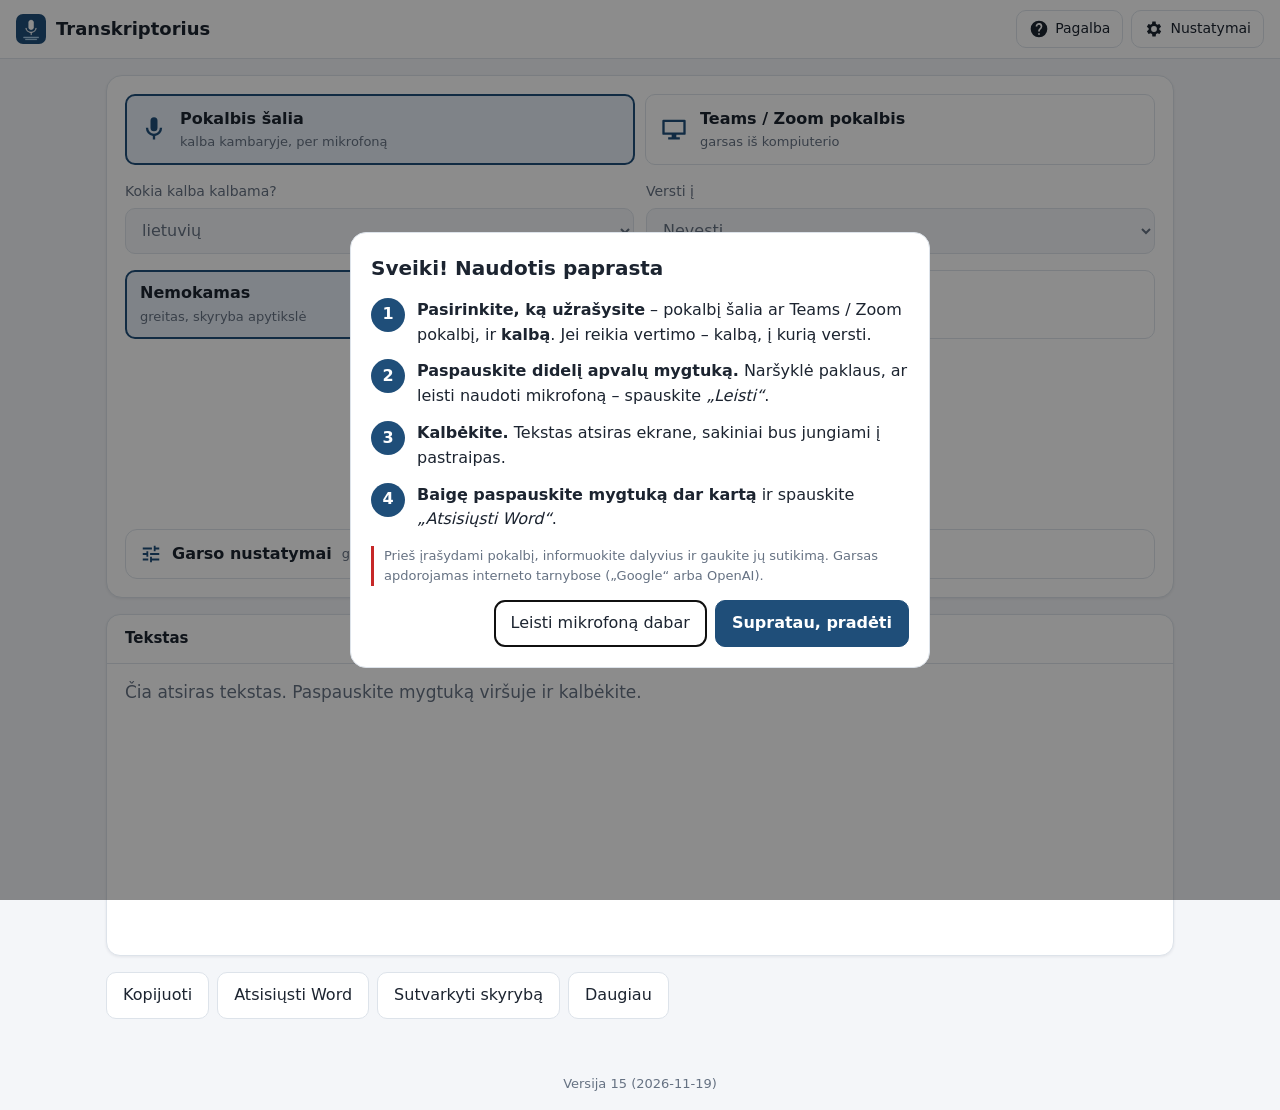
<file: index.html>
<!doctype html>
<html lang="lt">
<head>
<meta charset="utf-8">
<meta name="viewport" content="width=device-width, initial-scale=1, viewport-fit=cover">
<title>Transkriptorius</title>
<meta name="description" content="Kalbos transkribavimas ir vertimas realiu laiku">
<meta name="theme-color" content="#1f4e79">
<link rel="manifest" href="manifest.webmanifest">
<link rel="icon" href="icons/icon-192.png">
<link rel="apple-touch-icon" href="icons/icon-192.png">
<meta name="apple-mobile-web-app-capable" content="yes">
<link rel="stylesheet" href="style.css">
</head>
<body>
<header class="topbar">
  <div class="brand">
    <img src="icons/icon-192.png" alt="" width="30" height="30">
    <span>Transkriptorius</span>
  </div>
  <div class="top-actions">
    <button id="installBtn" class="primary small" hidden>Įdiegti<span class="desk"> programą</span></button>
    <button id="helpBtn" class="ghost small icon-btn" aria-label="Pagalba"><svg viewBox="0 0 24 24" aria-hidden="true"><path d="M12 2a10 10 0 1 0 0 20 10 10 0 0 0 0-20zm1 17h-2v-2h2v2zm2.07-7.75-.9.92C13.45 12.9 13 13.5 13 15h-2v-.5c0-1.1.45-2.1 1.17-2.83l1.24-1.26A2 2 0 1 0 10 9H8a4 4 0 1 1 7.07 2.25z"/></svg><span class="lbl">Pagalba</span></button>
    <button id="settingsBtn" class="ghost small icon-btn" aria-label="Nustatymai"><svg viewBox="0 0 24 24" aria-hidden="true"><path d="M19.4 13a7.5 7.5 0 0 0 0-2l2.1-1.6-2-3.5-2.5 1a7.4 7.4 0 0 0-1.7-1L15 3h-4l-.4 2.9a7.4 7.4 0 0 0-1.7 1l-2.5-1-2 3.5L6.6 11a7.5 7.5 0 0 0 0 2l-2.1 1.6 2 3.5 2.5-1c.5.4 1.1.7 1.7 1L11 21h4l.4-2.9c.6-.3 1.2-.6 1.7-1l2.5 1 2-3.5-2.2-1.6zM13 15.5a3.5 3.5 0 1 1 0-7 3.5 3.5 0 0 1 0 7z" transform="translate(-1 0)"/></svg><span class="lbl">Nustatymai</span></button>
  </div>
</header>

<main>
  <section class="hero">
    <div class="choice" id="sourceRow" role="radiogroup" aria-label="Ką užrašysite">
      <button type="button" class="card-btn src-btn" data-source="mic" role="radio">
        <svg viewBox="0 0 24 24" aria-hidden="true"><path d="M12 14a3 3 0 0 0 3-3V5a3 3 0 0 0-6 0v6a3 3 0 0 0 3 3zm5-3a5 5 0 0 1-10 0H5a7 7 0 0 0 6 6.92V21h2v-3.08A7 7 0 0 0 19 11h-2z"/></svg>
        <span><strong>Pokalbis šalia</strong><small>kalba kambaryje, per mikrofoną</small></span>
      </button>
      <button type="button" class="card-btn src-btn" data-source="meeting" role="radio">
        <svg viewBox="0 0 24 24" aria-hidden="true"><path d="M3 4h18a1 1 0 0 1 1 1v11a1 1 0 0 1-1 1h-7v2h3v2H7v-2h3v-2H3a1 1 0 0 1-1-1V5a1 1 0 0 1 1-1zm1 2v9h16V6H4z"/></svg>
        <span><strong>Teams / Zoom pokalbis</strong><small>garsas iš kompiuterio</small></span>
      </button>
    </div>
    <div class="pickers">
      <label>Kokia kalba kalbama?
        <select id="srcLang"></select>
      </label>
      <label>Versti į
        <select id="dstLang"></select>
      </label>
    </div>

    <div class="mode" role="radiogroup" aria-label="Atpažinimo kokybė">
      <button type="button" class="mode-btn" data-engine="browser" role="radio">
        <strong>Nemokamas</strong><small>greitas, skyryba apytikslė</small>
      </button>
      <button type="button" class="mode-btn" data-engine="openai" role="radio">
        <strong>Profesionalus</strong><small>tiksliausias, mokamas (OpenAI)</small>
      </button>
    </div>

    <div class="mic-wrap">
      <button id="recBtn" class="mic" aria-label="Pradėti įrašymą">
        <svg viewBox="0 0 24 24" class="ic-mic" aria-hidden="true"><path d="M12 14a3 3 0 0 0 3-3V5a3 3 0 0 0-6 0v6a3 3 0 0 0 3 3zm5-3a5 5 0 0 1-10 0H5a7 7 0 0 0 6 6.92V21h2v-3.08A7 7 0 0 0 19 11h-2z"/></svg>
        <svg viewBox="0 0 24 24" class="ic-stop" aria-hidden="true"><rect x="6" y="6" width="12" height="12" rx="2"/></svg>
      </button>
      <p id="status" class="status">Paspauskite mygtuką ir kalbėkite</p>
      <p id="timer" class="timer">00:00</p>
    </div>

    <details id="audioPanel" class="audio">
      <summary>
        <svg viewBox="0 0 24 24" aria-hidden="true"><path d="M3 17v2h6v-2H3zM3 5v2h10V5H3zm10 16v-2h8v-2h-8v-2h-2v6h2zM7 9v2H3v2h4v2h2V9H7zm14 4v-2H11v2h10zm-6-4h2V7h4V5h-4V3h-2v6z"/></svg>
        <span>Garso nustatymai</span><span id="audioSummary" class="muted"></span>
      </summary>
      <div class="audio-body">
        <div id="audioControls" class="audio-grid">
          <label>Mikrofonas
            <select id="micId"><option value="">Numatytasis mikrofonas</option></select>
          </label>
          <label>Garsumas: <strong id="sensLabel"></strong>
            <input id="sensitivity" type="range" min="1" max="5" step="1">
            <span class="range-ends"><span>tyliau</span><span>garsiau (tylus kalbėtojas)</span></span>
          </label>
          <div class="field">
            <span class="field-label">Triukšmo filtras</span>
            <div class="seg" id="noiseSeg" role="radiogroup">
              <button type="button" data-n="0" role="radio">Išjungtas</button>
              <button type="button" data-n="1" role="radio">Įprastas</button>
              <button type="button" data-n="2" role="radio">Stiprus</button>
            </div>
            <span class="hint">Stiprus – triukšmingai salei. Jei tyliai kalbant žodžiai dingsta – rinkitės „Išjungtas“.</span>
          </div>
          <label class="check" id="includeMicRow"><input id="includeMic" type="checkbox"> Užrašyti ir mano balsą (mikrofoną)</label>
        </div>
        <div class="level" title="Garso lygis. Kalbant juosta turi peržengti raudoną brūkšnelį."><div id="levelBar"></div><span id="levelThr"></span></div>
        <div class="test-row"><button type="button" id="testBtn" class="ghost small">Tikrinti garsą</button><span id="testInfo" class="hint"></span></div>
        <p class="hint"><strong>Garsumas, filtras ir mikrofono pasirinkimas veikia profesionaliame režime.</strong> Nemokamame režime naršyklė klauso numatytojo mikrofono.</p>
        <p class="hint">Jei net didžiausias garsumas nepadeda – padidinkite mikrofono garsumą Windows nustatymuose (įvesties garsumas – 100). <a id="winSound" href="ms-settings:sound">Atidaryti Windows garso nustatymus</a></p>
      </div>
    </details>
  </section>

  <section class="panels">
    <article class="panel">
      <h2>Tekstas</h2>
      <div id="transcript" class="text" aria-live="polite"></div>
    </article>
    <article class="panel" id="translationPanel">
      <h2>Vertimas <span id="dstLabel" class="muted"></span></h2>
      <div id="translation" class="text" aria-live="polite"></div>
    </article>
  </section>

  <section class="actions">
    <button id="copyBtn" class="ghost">Kopijuoti</button>
    <button id="docBtn" class="ghost"><span class="desk">Atsisiųsti </span>Word</button>
    <button id="shareBtn" class="ghost" hidden>Siųsti</button>
    <button id="polishBtn" class="ghost desk" title="Sudeda skyrybos ženklus ir ištaiso atpažinimo klaidas (OpenAI)">Sutvarkyti skyrybą</button>
    <button id="origBtn" class="ghost" hidden>Rodyti originalą</button>
    <details class="more">
      <summary>Daugiau</summary>
      <div>
        <button id="polishBtn2" class="ghost mob">Sutvarkyti skyrybą</button>
        <button id="txtBtn" class="ghost">Atsisiųsti TXT</button>
        <button id="srtBtn" class="ghost">Atsisiųsti SRT (subtitrai)</button>
        <button id="clearBtn" class="ghost danger">Išvalyti tekstą</button>
      </div>
    </details>
  </section>
  <p id="toast" class="toast" role="status"></p>
  <p id="verFoot" class="hint" style="text-align:center;margin-top:20px"></p>
</main>

<!-- Pirmo paleidimo langas -->
<dialog id="welcome">
  <div class="dlg">
    <h2>Sveiki! Naudotis paprasta</h2>
    <ol class="steps">
      <li><span class="num">1</span><div><strong>Pasirinkite, ką užrašysite</strong> – pokalbį šalia ar Teams / Zoom pokalbį, ir <strong>kalbą</strong>. Jei reikia vertimo – kalbą, į kurią versti.</div></li>
      <li><span class="num">2</span><div><strong>Paspauskite didelį apvalų mygtuką.</strong> Naršyklė paklaus, ar leisti naudoti mikrofoną – spauskite <em>„Leisti“</em>.</div></li>
      <li><span class="num">3</span><div><strong>Kalbėkite.</strong> Tekstas atsiras ekrane, sakiniai bus jungiami į pastraipas.</div></li>
      <li><span class="num">4</span><div><strong>Baigę paspauskite mygtuką dar kartą</strong> ir spauskite <em>„Atsisiųsti Word“</em>.</div></li>
    </ol>
    <p class="hint warn">Prieš įrašydami pokalbį, informuokite dalyvius ir gaukite jų sutikimą. Garsas apdorojamas interneto tarnybose („Google“ arba OpenAI).</p>
    <div class="dialog-actions">
      <button id="permBtn" class="ghost">Leisti mikrofoną dabar</button>
      <button id="welcomeOk" class="primary">Supratau, pradėti</button>
    </div>
  </div>
</dialog>

<!-- Įdiegimas -->
<dialog id="install">
  <div class="dlg">
    <h2 id="instTitle">Įdiegimas</h2>
    <p id="instWarn" class="hint warn" hidden></p>
    <ol id="instSteps" class="steps"></ol>
    <div class="dialog-actions">
      <button id="instCopy" class="ghost">Kopijuoti nuorodą</button>
      <button id="instClose" class="primary">Supratau</button>
    </div>
  </div>
</dialog>

<!-- Pagalba -->
<dialog id="help">
  <div class="dlg">
    <h2>Pagalba</h2>
    <details data-dev="windows"><summary>Kaip įdiegti kompiuteryje (Windows)</summary>
      <ol>
        <li>Atidarykite šią programą naršyklėje <strong>Chrome</strong> arba <strong>Edge</strong>.</li>
        <li>Spauskite mėlyną mygtuką <strong>„Įdiegti programą“</strong> viršuje (arba adreso juostos dešinėje esančią piktogramą su rodykle).</li>
        <li>Patvirtinkite <strong>„Įdiegti“</strong>. Darbalaukyje ir meniu „Pradėti“ atsiras piktograma „Transkriptorius“.</li>
      </ol>
    </details>
    <details data-dev="android"><summary>Kaip įdiegti „Android“ telefone</summary>
      <ol>
        <li>Atidarykite programos nuorodą naršyklėje <strong>Chrome</strong>.</li>
        <li>Spauskite <strong>trijų taškų meniu</strong> viršuje dešinėje.</li>
        <li>Pasirinkite <strong>„Įdiegti programą“</strong> arba <strong>„Pridėti prie pradžios ekrano“</strong>.</li>
      </ol>
    </details>
    <details data-dev="ios"><summary>Kaip įdiegti „iPhone“ / „iPad“</summary>
      <ol>
        <li>Atidarykite programos nuorodą naršyklėje <strong>Safari</strong>.</li>
        <li>Apačioje spauskite <strong>„Bendrinti“</strong> (kvadratas su rodykle aukštyn).</li>
        <li>Pasirinkite <strong>„Į pradžios ekraną“</strong> → <strong>„Pridėti“</strong>.</li>
        <li>„iPhone“ rekomenduojamas <strong>„Profesionalus“</strong> režimas – nemokamas veikia nepatikimai.</li>
      </ol>
    </details>
    <details><summary>Patarimai geresniam tekstui</summary>
      <ul>
        <li>Telefoną ar mikrofoną laikykite arti kalbančiojo, venkite foninio triukšmo.</li>
        <li>Kalbėkite sakiniais, darykite trumpas pauzes – pagal jas dedami taškai ir pastraipos.</li>
        <li>Nemokamas režimas skyrybą deda apytiksliai. Baigę įrašą, spauskite <strong>„Sutvarkyti skyrybą“</strong> (reikia OpenAI rakto, kaina – centai).</li>
        <li>Įrašant neužrakinkite telefono ekrano – užrakinus mikrofonas išjungiamas.</li>
      </ul>
    </details>
    <details data-dev="windows"><summary>Kaip užrašyti Teams / Zoom pokalbį</summary>
      <ol>
        <li>Paleiskite pokalbį „Teams“ ar „Zoom“ programoje kaip įprasta. Rekomenduojamos <strong>ausinės</strong> – kitaip mikrofonas antrą kartą „išgirs“ garsiakalbius.</li>
        <li>Transkriptoriuje pasirinkite <strong>„Teams / Zoom pokalbis“</strong>.</li>
        <li>Paspauskite apvalų mygtuką. Atsidarys langas „Ką bendrinti“.</li>
        <li>Pasirinkite kortelę <strong>„Visas ekranas“</strong> (Entire screen), spustelėkite ekrano vaizdą.</li>
        <li>Apačioje <strong>uždėkite varnelę „Bendrinti sistemos garsą“</strong> (Also share system audio) ir spauskite <strong>„Bendrinti“</strong>.</li>
        <li>Ekranas nefilmuojamas ir niekur nesiunčiamas – programai reikia tik garso. Baigę spauskite apvalų mygtuką arba „Nebebendrinti“.</li>
      </ol>
      <p><strong>Svarbu:</strong> pokalbio pradžioje informuokite dalyvius, kad pokalbis transkribuojamas.</p>
    </details>
    <details><summary>Jei negirdi tylios kalbos</summary>
      <p>Atidarykite „Garso nustatymai“ po apvaliu mygtuku → „Garsumas“ pastumkite į dešinę, „Triukšmo filtras“ – „Išjungtas“, paspauskite „Tikrinti garsą“ ir pakalbėkite: juosta turi peržengti raudoną brūkšnelį.</p>
      <p>Jei to neužtenka (arba naudojate seną naršyklės versiją) – padidinkite mikrofono garsumą Windows:</p>
      <ol>
        <li>Spauskite <strong>Pradžia</strong> → <strong>Parametrai</strong> (Settings) → <strong>Sistema</strong> → <strong>Garsas</strong>.</li>
        <li>Skiltyje <strong>Įvestis</strong> pasirinkite naudojamą mikrofoną.</li>
        <li><strong>Įvesties garsumą</strong> nustatykite 100.</li>
        <li>Jei to neužtenka: <strong>Daugiau garso parametrų</strong> → kortelė <strong>Įrašymas</strong> → mikrofonas → <strong>Ypatybės</strong> → <strong>Lygiai</strong> → <strong>Mikrofono stiprinimas</strong> +10 arba +20 dB. (Ne visi kompiuteriai šią parinktį turi.)</li>
        <li>Chrome naršyklėje patikrinkite, kuris mikrofonas pasirinktas: adreso juostoje spynos piktograma → <strong>Svetainės nustatymai</strong> → <strong>Mikrofonas</strong>.</li>
      </ol>
      <p>Didžiausią skirtumą duoda <strong>atstumas</strong>: nešiojamojo kompiuterio mikrofonas gerai girdi iki 1–1,5 m. Posėdžiui verta įsigyti stalinį (konferencinį) USB mikrofoną.</p>
    </details>
    <details><summary>Jei neveikia mikrofonas</summary>
      <ol>
        <li>Adreso juostoje spauskite spynos piktogramą.</li>
        <li>Prie „Mikrofonas“ pasirinkite <strong>„Leisti“</strong>.</li>
        <li>Perkraukite puslapį.</li>
      </ol>
    </details>
    <p class="hint"><span id="verInfo"></span>. Jei programa veikia keistai – <a href="reset.html">atnaujinti programą</a>.</p>
    <div class="dialog-actions"><button id="helpClose" class="primary">Uždaryti</button></div>
  </div>
</dialog>

<!-- Nustatymai -->
<dialog id="settings">
  <form method="dialog" class="dlg">
    <h2>Nustatymai</h2>

    <fieldset>
      <legend>Profesionalus režimas (OpenAI)</legend>
      <label>API raktas
        <input id="apiKey" type="password" autocomplete="off" placeholder="sk-...">
      </label>
      <p class="hint">Reikalingas tik profesionaliam režimui, OpenAI vertimui ir skyrybos tvarkymui. Saugomas tik šiame įrenginyje.</p>
      <label>Terminų žodynas (neprivaloma)
        <textarea id="glossary" rows="2" placeholder="LEADER, VVG, NMA, vietos plėtros strategija"></textarea>
      </label>
    </fieldset>

    <fieldset>
      <legend>Vertimas</legend>
      <label>Vertimo tarnyba
        <select id="trEngine">
          <option value="mymemory">MyMemory (nemokama, ribotas kiekis per dieną)</option>
          <option value="openai">OpenAI (kokybiškesnis, mokamas)</option>
        </select>
      </label>
    </fieldset>

    <fieldset>
      <legend>Rodymas</legend>
      <label class="check"><input id="autoPunct" type="checkbox"> Nemokamame režime automatiškai dėti taškus ir kablelius</label>
      <label class="check"><input id="showTime" type="checkbox"> Rodyti laiko žymes</label>
      <label class="check"><input id="keepAwake" type="checkbox"> Neleisti ekranui užgesti įrašant</label>
    </fieldset>

    <details class="adv">
      <summary>Išplėstiniai nustatymai</summary>
      <label>Atpažinimo modelis
        <input id="sttModel" list="sttModels">
        <datalist id="sttModels"><option value="gpt-4o-transcribe"><option value="gpt-4o-mini-transcribe"><option value="whisper-1"></datalist>
      </label>
      <label>Vertimo ir skyrybos modelis
        <input id="trModel" list="trModels">
        <datalist id="trModels"><option value="gpt-4o-mini"><option value="gpt-4o"><option value="gpt-4.1-mini"></datalist>
      </label>
    </details>

    <div class="dialog-actions">
      <button value="cancel" class="ghost">Atšaukti</button>
      <button value="save" class="primary">Išsaugoti</button>
    </div>
  </form>
</dialog>

<script src="app.js"></script>
</body>
</html>
</file>
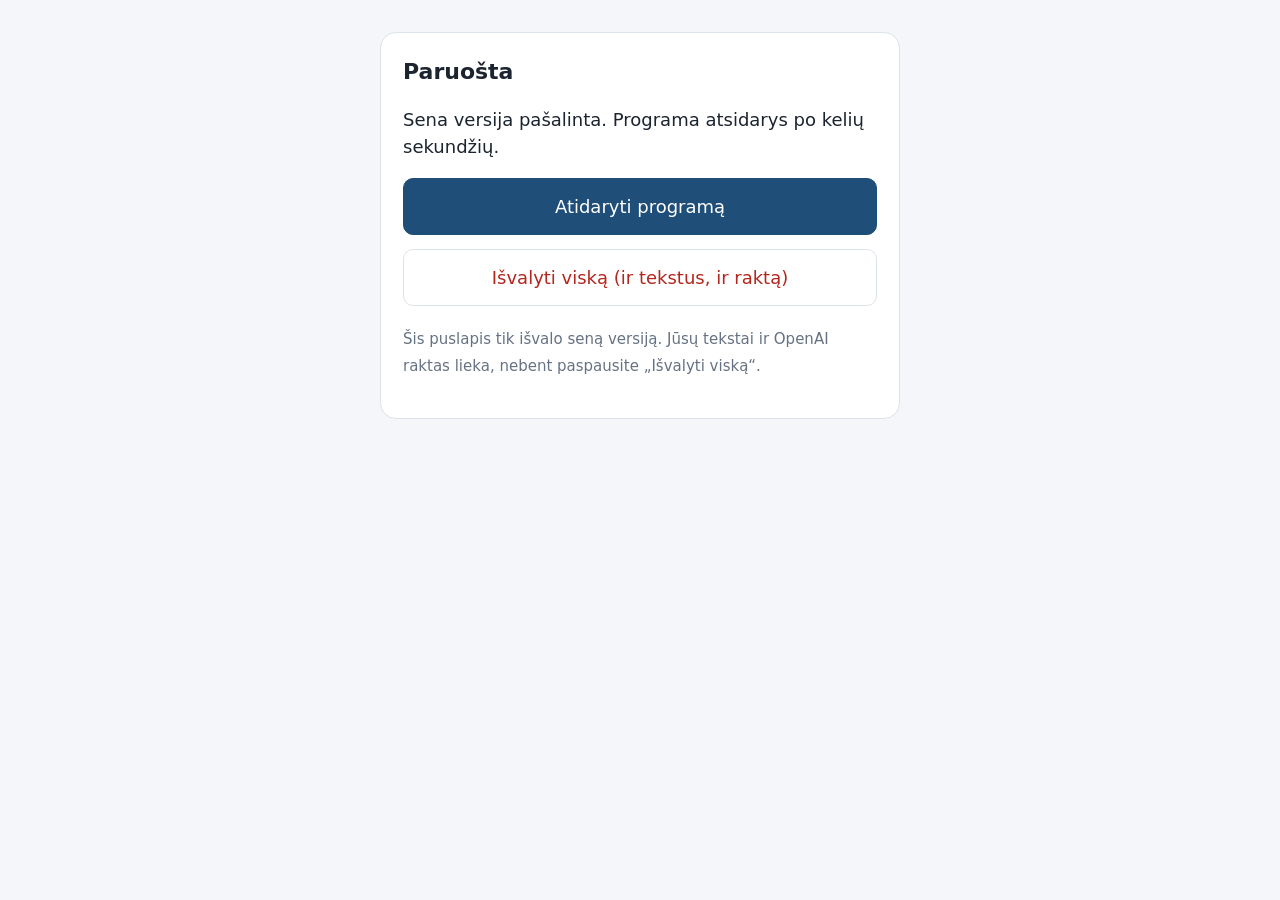
<file: reset.html>
<!doctype html>
<html lang="lt">
<head>
<meta charset="utf-8">
<meta name="viewport" content="width=device-width, initial-scale=1">
<title>Transkriptorius – atnaujinimas</title>
<style>
  body { margin: 0; font: 18px/1.5 system-ui, -apple-system, "Segoe UI", sans-serif; background: #f4f6f9; color: #1c2430; }
  main { max-width: 520px; margin: 0 auto; padding: 32px 20px; }
  .card { background: #fff; border: 1px solid #dde3ea; border-radius: 16px; padding: 22px; }
  h1 { font-size: 22px; margin: 0 0 10px; }
  button, a.btn { display: block; width: 100%; box-sizing: border-box; text-align: center; margin-top: 14px; padding: 14px; border-radius: 10px; font: inherit; text-decoration: none; border: 1px solid #1f4e79; }
  .primary { background: #1f4e79; color: #fff; }
  .ghost { background: #fff; color: #b3261e; border-color: #dde3ea; }
  small { color: #667283; }
</style>
</head>
<body>
<main><div class="card">
  <h1 id="t">Atnaujinama…</h1>
  <p id="s">Šalinama sena programos versija iš telefono atminties.</p>
  <a id="go" class="btn primary" href="./" hidden>Atidaryti programą</a>
  <button id="all" class="ghost" hidden>Išvalyti viską (ir tekstus, ir raktą)</button>
  <p><small>Šis puslapis tik išvalo seną versiją. Jūsų tekstai ir OpenAI raktas lieka, nebent paspausite „Išvalyti viską“.</small></p>
</div></main>
<script>
(async function () {
  try {
    if ('serviceWorker' in navigator) {
      const regs = await navigator.serviceWorker.getRegistrations();
      for (const r of regs) await r.unregister();
    }
    if (window.caches) { const keys = await caches.keys(); for (const k of keys) await caches.delete(k); }
    document.getElementById('t').textContent = 'Paruošta';
    document.getElementById('s').textContent = 'Sena versija pašalinta. Programa atsidarys po kelių sekundžių.';
  } catch (e) {
    document.getElementById('t').textContent = 'Iš dalies pavyko';
    document.getElementById('s').textContent = 'Klaida: ' + e.message + '. Paspauskite mygtuką žemiau.';
  }
  const go = document.getElementById('go');
  go.href = './?v=' + Date.now(); go.hidden = false;
  document.getElementById('all').hidden = false;
  setTimeout(function () { location.replace(go.href); }, 2500);
})();
document.getElementById('all').onclick = function () {
  if (!confirm('Bus ištrinti visi programos tekstai ir OpenAI raktas šiame telefone. Tęsti?')) return;
  try { localStorage.clear(); } catch (e) {}
  location.replace('./?v=' + Date.now());
};
</script>
</body>
</html>
</file>
<file: style.css>
[hidden] { display: none !important; }
:root {
  --bg: #f4f6f9;
  --surface: #ffffff;
  --text: #1c2430;
  --muted: #667283;
  --border: #dde3ea;
  --accent: #1f4e79;
  --accent-soft: #e6eef7;
  --accent-text: #ffffff;
  --rec: #c62828;
  --rec-soft: rgba(198, 40, 40, .22);
  --interim: #8a94a3;
  --danger: #b3261e;
  --shadow: 0 1px 3px rgba(20, 30, 50, .08);
}
@media (prefers-color-scheme: dark) {
  :root {
    --bg: #12161c; --surface: #1b2129; --text: #e6eaf0; --muted: #9aa5b4; --border: #2c3540;
    --accent: #5b9bd5; --accent-soft: #1d2b3a; --accent-text: #0e1620; --rec: #ef5350; --rec-soft: rgba(239, 83, 80, .25);
    --interim: #7c8796; --danger: #ef6b62; --shadow: none;
  }
}
* { box-sizing: border-box; }
html, body { margin: 0; }
body {
  background: var(--bg); color: var(--text);
  font: 16px/1.55 "Segoe UI", system-ui, -apple-system, Roboto, sans-serif;
  min-height: 100vh; padding-bottom: env(safe-area-inset-bottom);
}
button, select, input, textarea { font: inherit; color: inherit; }

.topbar {
  display: flex; align-items: center; justify-content: space-between; gap: 10px;
  padding: calc(10px + env(safe-area-inset-top)) 16px 10px;
  background: var(--surface); border-bottom: 1px solid var(--border);
  position: sticky; top: 0; z-index: 5;
}
.brand { display: flex; align-items: center; gap: 10px; font-weight: 600; font-size: 18px; }
.brand img { border-radius: 7px; }
.top-actions { display: flex; gap: 8px; }

main { max-width: 1100px; margin: 0 auto; padding: 16px; }

button { cursor: pointer; border-radius: 10px; border: 1px solid var(--border); background: var(--surface); padding: 10px 16px; min-height: 44px; }
button.small { padding: 6px 12px; min-height: 38px; font-size: 14px; }
button.ghost:hover { border-color: var(--accent); }
button.primary { background: var(--accent); color: var(--accent-text); border-color: var(--accent); font-weight: 600; }
button.danger { color: var(--danger); }
button:disabled { opacity: .55; cursor: not-allowed; }

.hero {
  background: var(--surface); border: 1px solid var(--border); border-radius: 16px;
  padding: 18px; box-shadow: var(--shadow); display: grid; gap: 16px;
}
.pickers { display: grid; grid-template-columns: 1fr 1fr; gap: 12px; }
label { display: flex; flex-direction: column; gap: 5px; font-size: 14px; color: var(--muted); }
select, input, textarea {
  background: var(--bg); border: 1px solid var(--border); border-radius: 10px;
  padding: 10px 12px; min-height: 46px; width: 100%; font-size: 16px;
}
textarea { resize: vertical; }

.mode { display: grid; grid-template-columns: 1fr 1fr; gap: 10px; }
.mode-btn { display: flex; flex-direction: column; align-items: flex-start; text-align: left; gap: 2px; padding: 10px 14px; }
.mode-btn small { color: var(--muted); font-size: 13px; }
.mode-btn[aria-checked="true"] { border: 2px solid var(--accent); background: var(--accent-soft); padding: 9px 13px; }

.mic-wrap { display: flex; flex-direction: column; align-items: center; gap: 4px; padding-top: 4px; }
.mic {
  width: 92px; height: 92px; border-radius: 50%; padding: 0;
  background: var(--accent); border: none; color: var(--accent-text);
  display: grid; place-items: center; transition: box-shadow .08s linear, background .2s;
  box-shadow: 0 4px 14px rgba(31, 78, 121, .35);
}
.mic svg { width: 42px; height: 42px; fill: currentColor; }
.mic .ic-stop { display: none; }
.mic.on { background: var(--rec); color: #fff; }
.mic.on .ic-mic { display: none; }
.mic.on .ic-stop { display: block; }
.status { margin: 6px 0 0; font-weight: 600; font-size: 17px; text-align: center; }
.status.live { color: var(--rec); }
.status.error { color: var(--danger); }
.timer { margin: 0; color: var(--muted); font-variant-numeric: tabular-nums; font-size: 14px; }

.panels { display: grid; grid-template-columns: 1fr 1fr; gap: 16px; margin-top: 16px; }
.panels.single { grid-template-columns: 1fr; }
.panel {
  background: var(--surface); border: 1px solid var(--border); border-radius: 14px;
  box-shadow: var(--shadow); display: flex; flex-direction: column; min-height: 38vh; max-height: 60vh;
}
.panel h2 { margin: 0; padding: 12px 18px; font-size: 15px; border-bottom: 1px solid var(--border); display: flex; justify-content: space-between; }
.muted { color: var(--muted); font-weight: 400; }
.text { padding: 14px 18px; overflow-y: auto; flex: 1; font-size: 17px; line-height: 1.65; }
.text p { margin: 0 0 14px; }
.text .ts { display: block; color: var(--muted); font-size: 12px; font-variant-numeric: tabular-nums; }
.text .interim { color: var(--interim); }
.text .pending { color: var(--interim); }
.text .err { color: var(--danger); font-size: 14px; }
.placeholder { color: var(--muted); }

.actions { display: flex; flex-wrap: wrap; gap: 8px; margin-top: 16px; align-items: flex-start; }
.more { position: relative; }
.more summary { list-style: none; cursor: pointer; border: 1px solid var(--border); border-radius: 10px; padding: 10px 16px; background: var(--surface); min-height: 44px; }
.more summary::-webkit-details-marker { display: none; }
.more[open] > div { position: absolute; bottom: calc(100% + 6px); left: 0; display: flex; flex-direction: column; gap: 6px; background: var(--surface); border: 1px solid var(--border); border-radius: 10px; padding: 8px; z-index: 3; min-width: 170px; box-shadow: 0 6px 20px rgba(0,0,0,.12); }
.toast { min-height: 1.5em; color: var(--muted); font-size: 15px; margin: 12px 0 0; }

dialog { border: 1px solid var(--border); border-radius: 16px; padding: 0; background: var(--surface); color: var(--text); width: min(580px, calc(100vw - 24px)); max-height: calc(100vh - 24px); }
dialog::backdrop { background: rgba(0, 0, 0, .45); }
.dlg { padding: 20px; display: flex; flex-direction: column; gap: 14px; }
.dlg h2 { margin: 0; font-size: 20px; }
.steps { list-style: none; margin: 0; padding: 0; display: grid; gap: 12px; }
.steps li { display: flex; gap: 12px; align-items: flex-start; }
.num { flex: 0 0 34px; height: 34px; border-radius: 50%; background: var(--accent); color: var(--accent-text); display: grid; place-items: center; font-weight: 700; }
.dlg details { border: 1px solid var(--border); border-radius: 10px; padding: 10px 14px; }
.dlg details summary { cursor: pointer; font-weight: 600; }
.dlg details ol, .dlg details ul { margin: 10px 0 2px; padding-left: 22px; }
.dlg details li { margin-bottom: 6px; }
fieldset { border: 1px solid var(--border); border-radius: 12px; padding: 12px; display: flex; flex-direction: column; gap: 10px; margin: 0; }
legend { padding: 0 6px; font-weight: 600; font-size: 14px; }
.check { flex-direction: row; align-items: center; gap: 10px; color: var(--text); font-size: 15px; }
.check input { width: 20px; height: 20px; min-height: 0; flex: 0 0 auto; }
.adv { border: 1px dashed var(--border); border-radius: 12px; padding: 10px 12px; }
.adv summary { cursor: pointer; color: var(--muted); font-size: 14px; }
.adv label { margin-top: 10px; }
.hint { font-size: 13px; color: var(--muted); margin: 0; }
.hint.warn { border-left: 3px solid var(--rec); padding-left: 10px; }
.dialog-actions { display: flex; justify-content: flex-end; gap: 8px; flex-wrap: wrap; }

@media (max-width: 700px) {
  main { padding: 12px; }
  .hero { padding: 14px; gap: 14px; }
  .pickers { grid-template-columns: 1fr 1fr; gap: 8px; }
  .mode-btn small { font-size: 12px; }
  .panels { grid-template-columns: 1fr; gap: 12px; }
  .panel { min-height: 28vh; max-height: 50vh; }
  .actions > button, .actions > .more { flex: 1 1 calc(50% - 8px); }
  .more summary { text-align: center; }
  .brand span { font-size: 16px; }
  .top-actions button.small { padding: 6px 9px; }
}
@media (max-width: 380px) { .brand span { display: none; } }

.level { position: relative; height: 12px; background: var(--bg); border: 1px solid var(--border); border-radius: 6px; overflow: hidden; }
#levelBar { height: 100%; width: 0; background: var(--interim); transition: width .06s linear; }
#levelBar.ok { background: #2e7d32; }
#levelThr { position: absolute; top: -2px; bottom: -2px; width: 2px; background: var(--rec); left: 0; }
.test-row { display: flex; align-items: center; gap: 10px; flex-wrap: wrap; }
input[type=range] { min-height: 0; padding: 0; border: none; background: transparent; accent-color: var(--accent); }

.choice { display: grid; grid-template-columns: 1fr 1fr; gap: 10px; }
.card-btn { display: flex; align-items: center; gap: 12px; text-align: left; padding: 12px 14px; }
.card-btn svg { width: 28px; height: 28px; fill: var(--accent); flex: 0 0 auto; }
.card-btn span { display: flex; flex-direction: column; }
.card-btn small { color: var(--muted); font-size: 13px; }
.card-btn[aria-checked="true"], .seg button[aria-checked="true"] { border: 2px solid var(--accent); background: var(--accent-soft); }
.card-btn[aria-checked="true"] { padding: 11px 13px; }
.audio { border: 1px solid var(--border); border-radius: 12px; padding: 0; }
.audio summary { list-style: none; cursor: pointer; display: flex; align-items: center; gap: 10px; padding: 12px 14px; font-weight: 600; flex-wrap: wrap; }
.audio summary::-webkit-details-marker { display: none; }
.audio summary svg { width: 22px; height: 22px; fill: var(--accent); }
.audio summary .muted { font-size: 13px; }
.audio[open] summary { border-bottom: 1px solid var(--border); }
.audio-body { padding: 14px; display: grid; gap: 14px; }
.audio-grid { display: grid; grid-template-columns: 1fr 1fr; gap: 14px; }
.audio-grid.inactive { opacity: .5; }
.field { display: flex; flex-direction: column; gap: 6px; }
.field-label { font-size: 14px; color: var(--muted); }
.seg { display: grid; grid-template-columns: repeat(3, 1fr); gap: 6px; }
.seg button { padding: 8px 6px; min-height: 42px; font-size: 15px; }
.seg button[aria-checked="true"] { padding: 7px 5px; font-weight: 600; }
.range-ends { display: flex; justify-content: space-between; font-size: 12px; color: var(--muted); }
.audio .level { height: 14px; }
.hint a { color: var(--accent); }
@media (max-width: 700px) {
  .choice, .audio-grid { grid-template-columns: 1fr; }
}

/* ---------- Mygtukai su piktogramomis ---------- */
.icon-btn { display: inline-flex; align-items: center; gap: 6px; }
.icon-btn svg { width: 20px; height: 20px; fill: currentColor; }
.mob { display: none; }
.more > div { right: 0; left: auto; }
.more[open] > div button { text-align: left; }

/* ---------- Telefonas ---------- */
@media (max-width: 700px) {
  .desk { display: none !important; }
  .mob { display: block; }
  .icon-btn .lbl { display: none; }
  .icon-btn { padding: 6px 10px; min-width: 42px; justify-content: center; }
  .topbar { padding-top: calc(8px + env(safe-area-inset-top)); padding-bottom: 8px; }
  main { padding: 10px 10px calc(84px + env(safe-area-inset-bottom)); }
  .hero { padding: 12px; gap: 12px; border-radius: 14px; }
  .pickers label, .hero label { font-size: 13px; }
  .mode { gap: 8px; }
  .mode-btn { padding: 8px 10px; }
  .mode-btn[aria-checked="true"] { padding: 7px 9px; }
  .mode-btn small { display: none; }
  .mic { width: 104px; height: 104px; }
  .mic svg { width: 48px; height: 48px; }
  .status { font-size: 16px; }
  .panel { min-height: 42vh; max-height: none; }
  .panels { gap: 10px; margin-top: 10px; }
  .text { font-size: 18px; }
  /* Apatinė veiksmų juosta */
  .actions {
    position: fixed; left: 0; right: 0; bottom: 0; z-index: 6; margin: 0;
    display: grid; grid-auto-flow: column; grid-auto-columns: 1fr; gap: 8px;
    padding: 10px 10px calc(10px + env(safe-area-inset-bottom));
    background: var(--surface); border-top: 1px solid var(--border);
  }
  .actions > button, .actions > .more { flex: none; min-width: 0; }
  .actions button, .more summary { padding: 10px 6px; font-size: 15px; text-align: center; white-space: nowrap; }
  .more[open] > div { min-width: 230px; left: auto; right: 0; }
  .more[open] > div button { min-height: 48px; }
  .toast { position: fixed; left: 10px; right: 10px; bottom: calc(76px + env(safe-area-inset-bottom)); z-index: 7; margin: 0;
           background: var(--text); color: var(--surface); border-radius: 10px; padding: 10px 14px; font-size: 14px; }
  .toast:empty { display: none; }
  /* Įrašymo metu – kompaktiška viršutinė dalis, daugiau vietos tekstui */
  body.rec .hero > :not(.mic-wrap) { display: none; }
  body.rec .hero { padding: 10px 14px; }
  body.rec .mic-wrap { flex-direction: row; justify-content: flex-start; gap: 14px; padding: 0; }
  body.rec .mic { width: 64px; height: 64px; }
  body.rec .mic svg { width: 30px; height: 30px; }
  body.rec .status { margin: 0; text-align: left; }
  body.rec .panel { min-height: 60vh; }
}

/* Atsarginis langų rodymas senesniuose iPhone */
dialog.dlg-fallback[open] { display: block; position: fixed; top: 12px; left: 50%; transform: translateX(-50%); z-index: 50; overflow: auto; box-shadow: 0 0 0 100vmax rgba(0,0,0,.45); }
dialog:not([open]) { display: none; }
</file>
